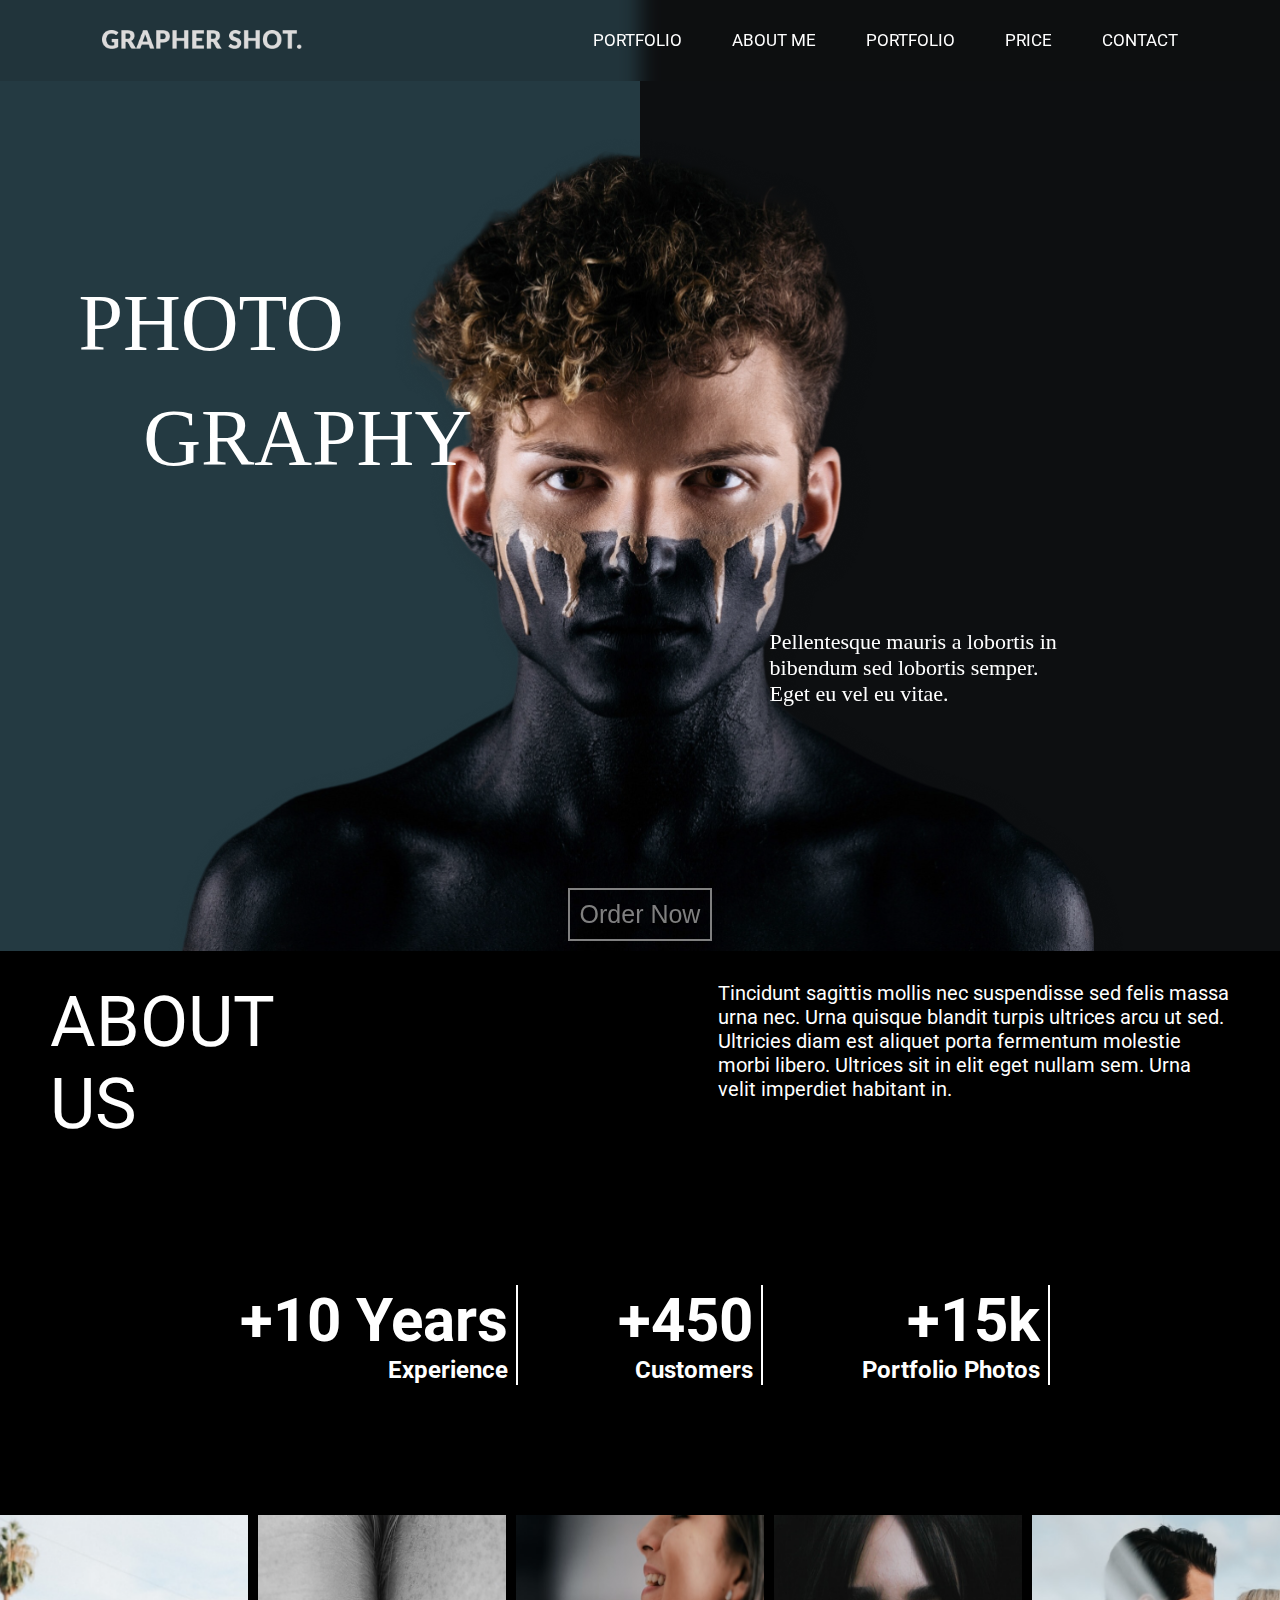
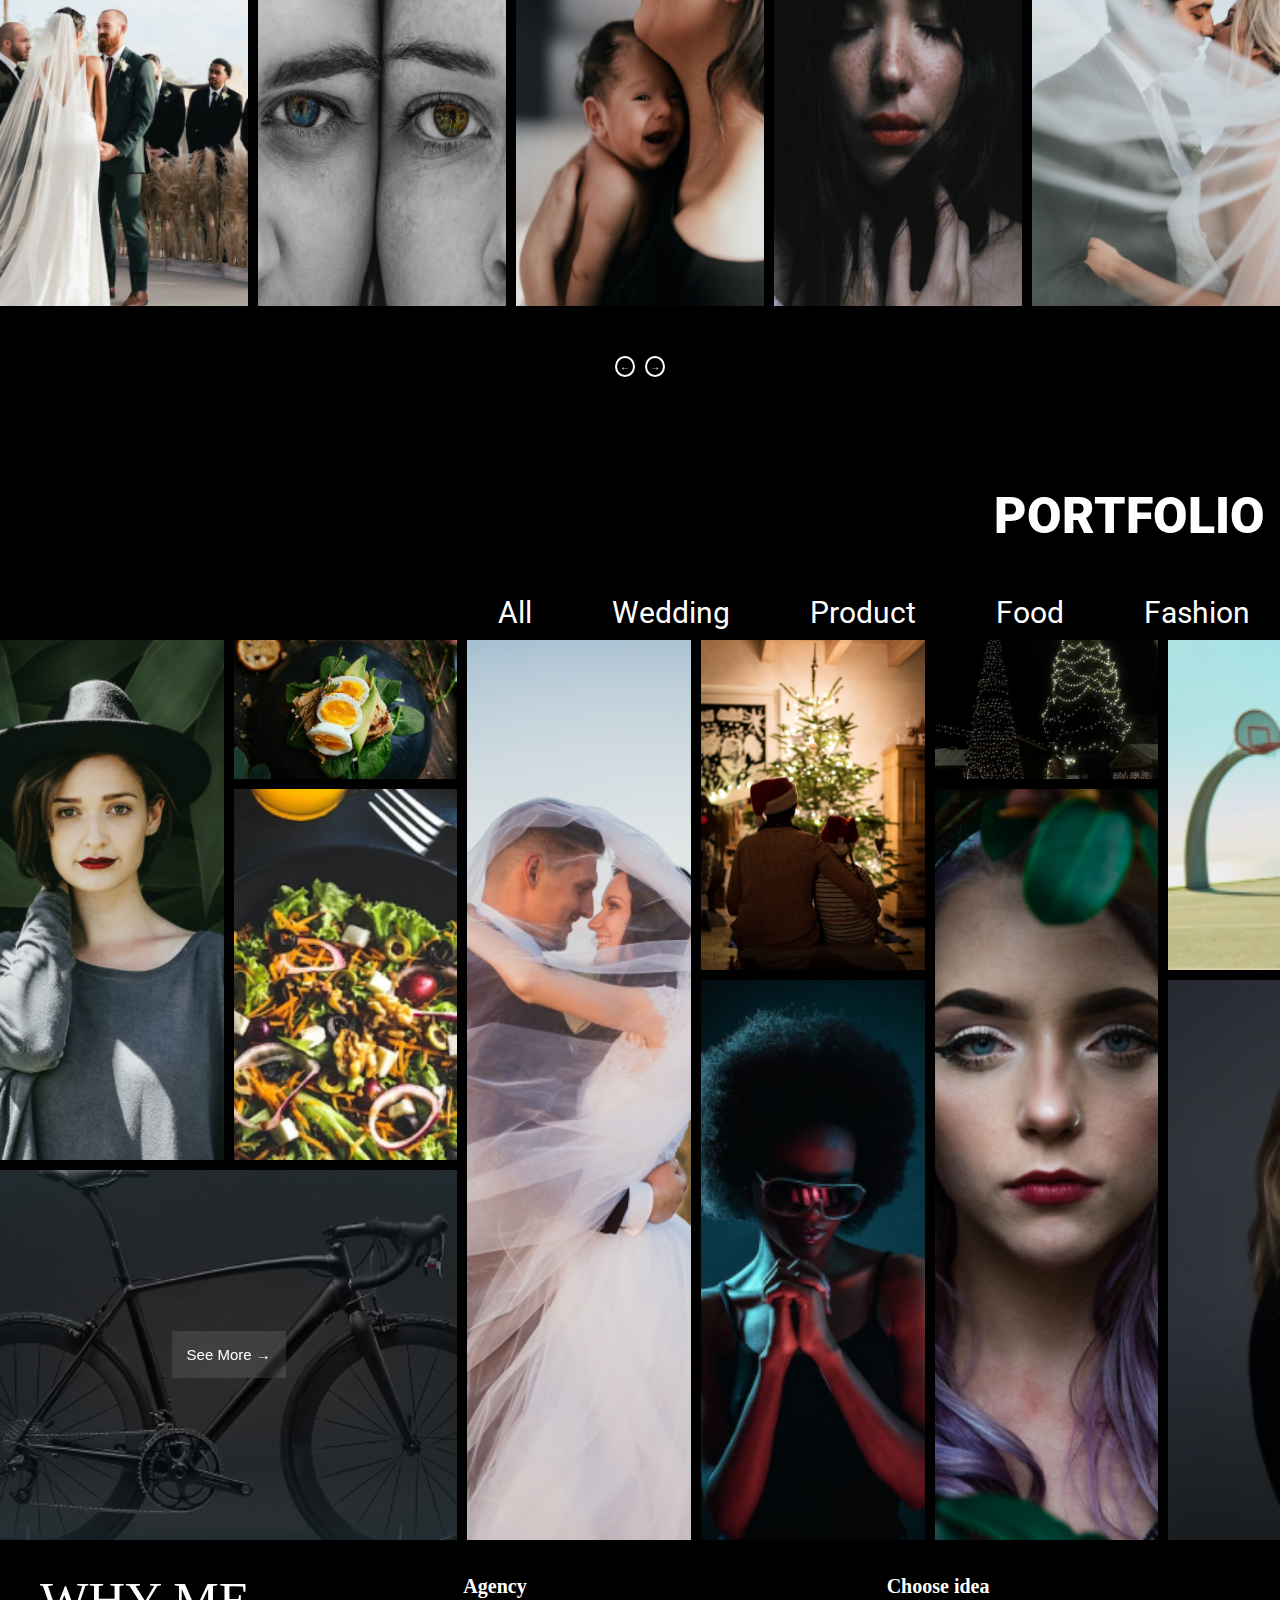
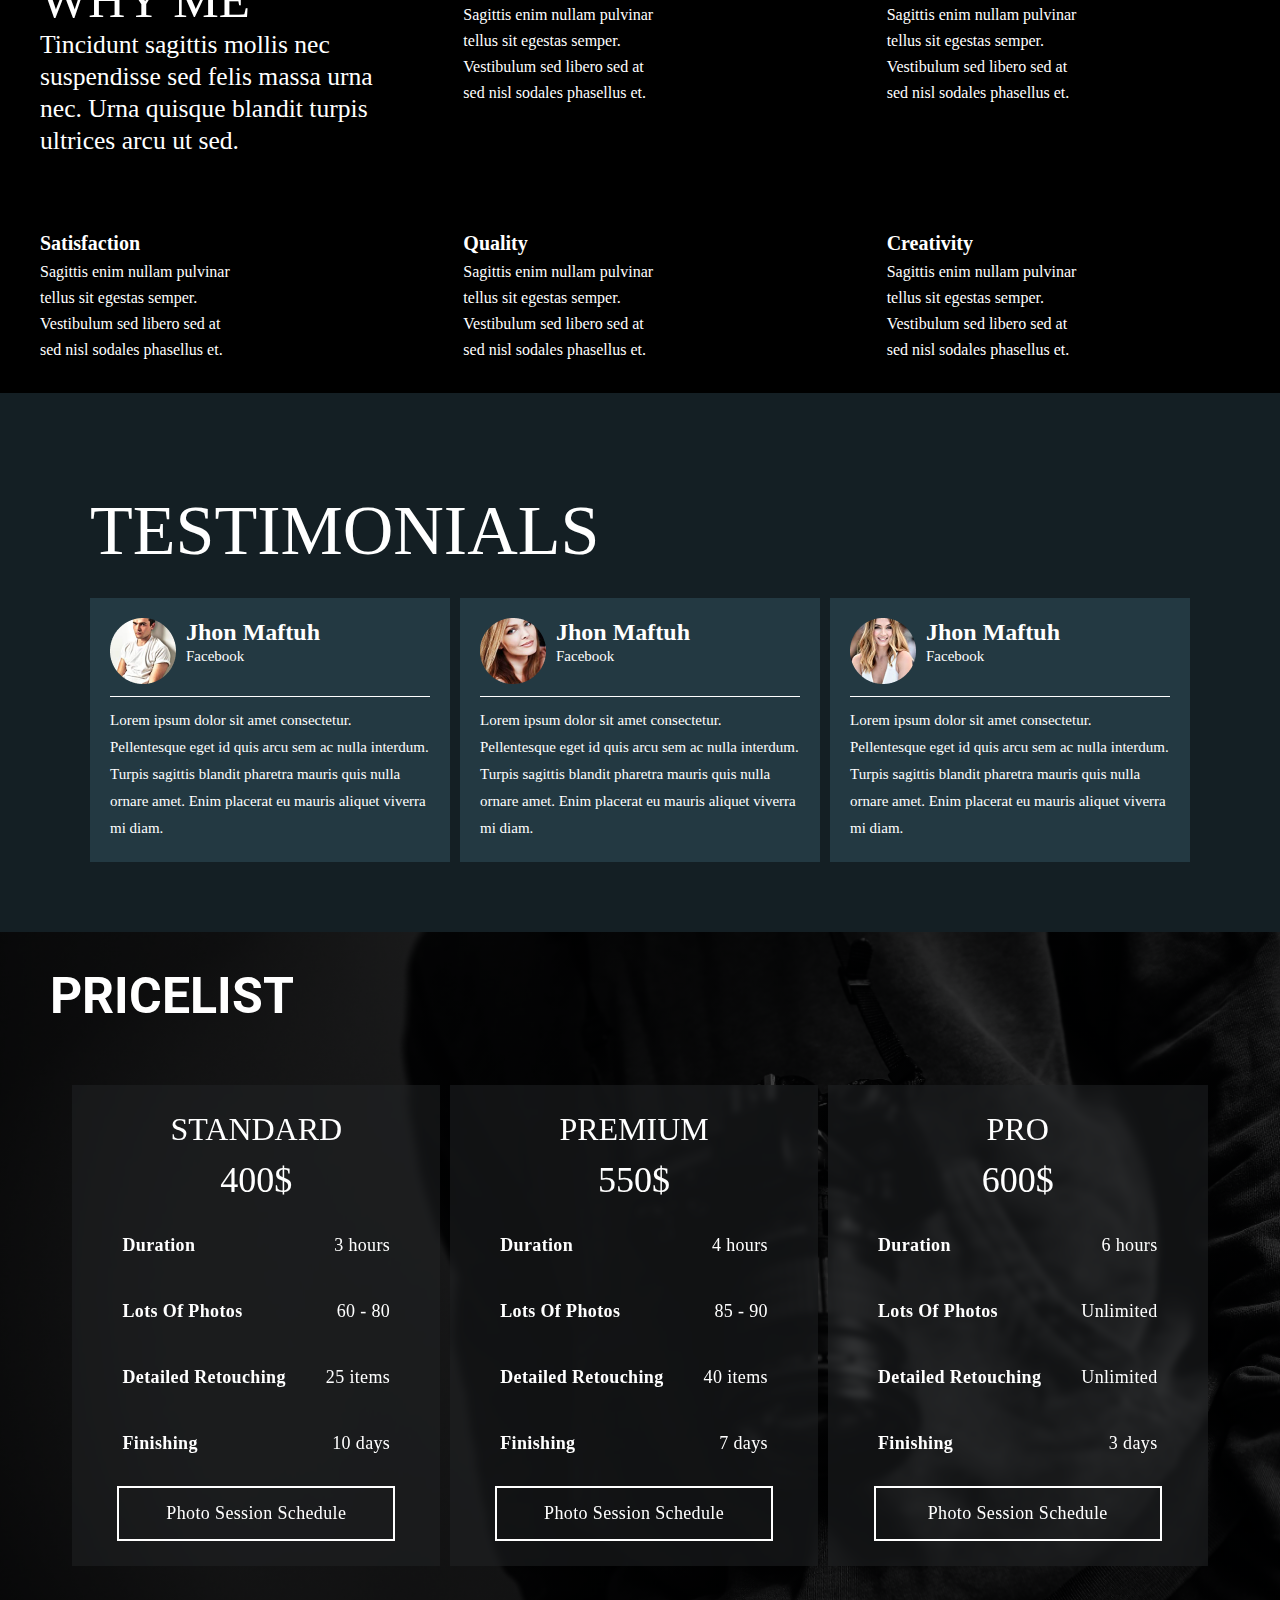
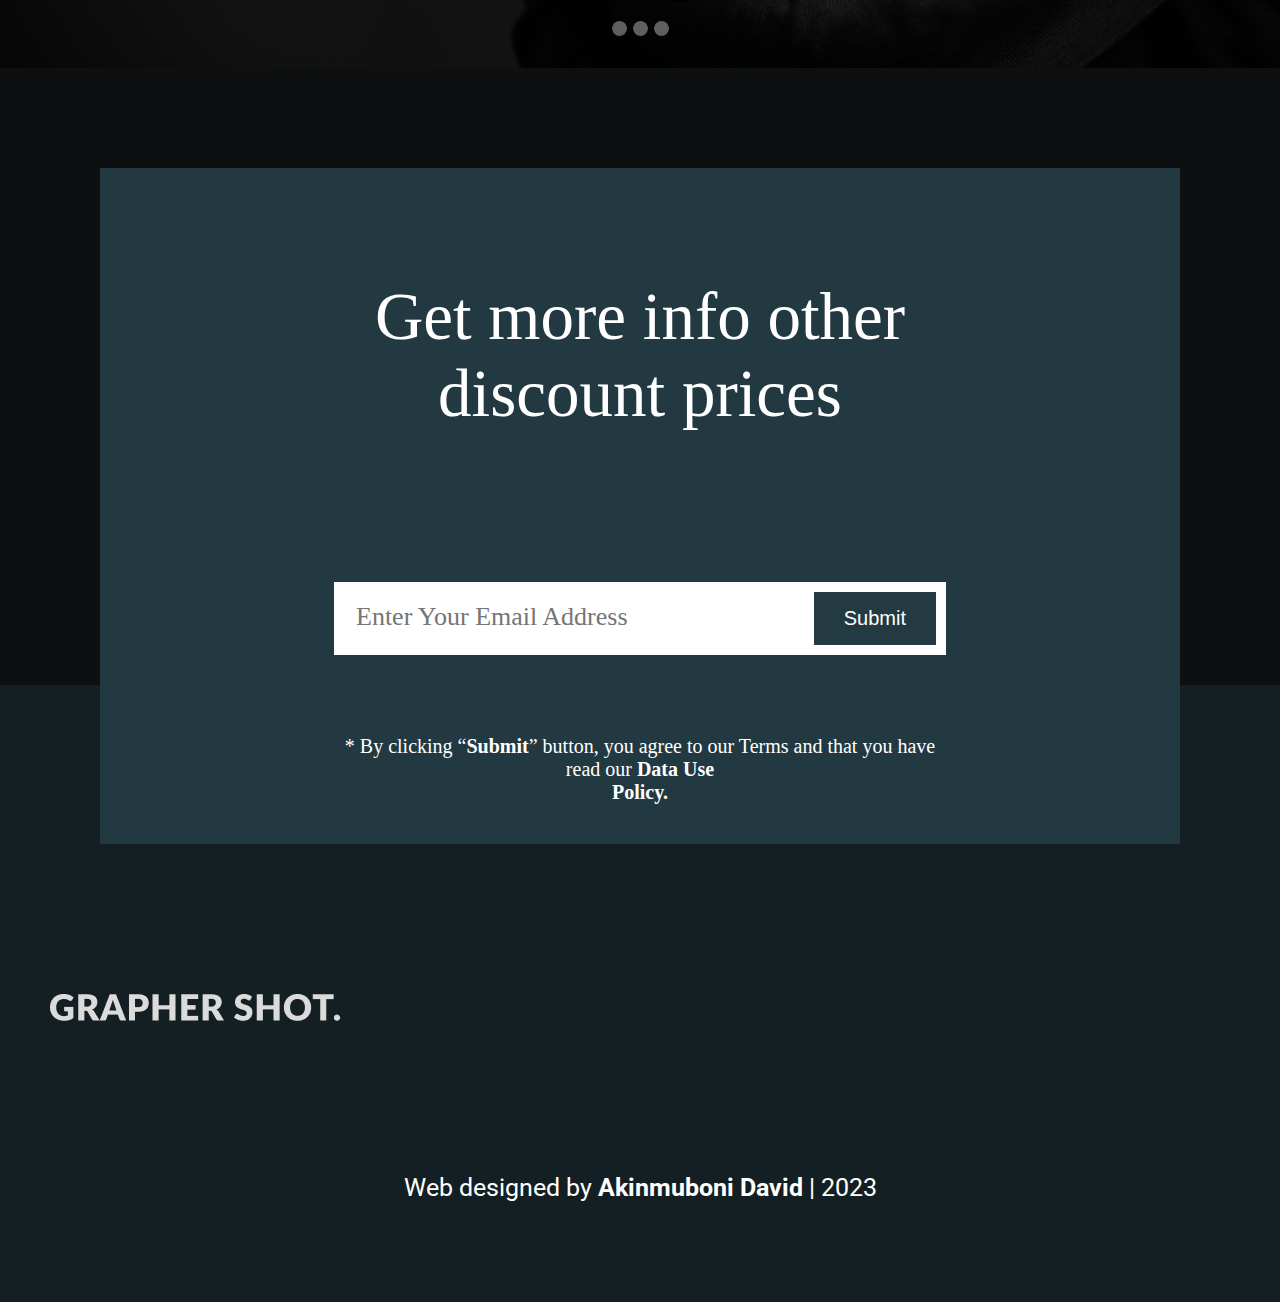
<file: index.html>
<!DOCTYPE html>
<html lang="en">
  <head>
    <meta charset="UTF-8" />
    <meta name="viewport" content="width=device-width, initial-scale=1.0" />
    <title>Index</title>
    <link rel="stylesheet" href="photo.css" />
    <link
      rel="stylesheet"
      href="https://cdnjs.cloudflare.com/ajax/libs/font-awesome/6.4.2/css/all.min.css"
      integrity="sha512-z3gLpd7yknf1YoNbCzqRKc4qyor8gaKU1qmn+CShxbuBusANI9QpRohGBreCFkKxLhei6S9CQXFEbbKuqLg0DA=="
      crossorigin="anonymous"
      referrerpolicy="no-referrer"
    />
    <link
      href="https://unpkg.com/boxicons@2.1.4/css/boxicons.min.css"
      rel="stylesheet"
    />
  </head>
  <body>
    <div class="con">
      <section class="section1">
        <div class="section1-con">
          <header class="header">
            <nav class="navbar">
              <a href="#" class="nav-logo"
                ><img src="images/Logo.png" alt=""
              /></a>
              <ul class="nav-menu">
                <li class="nav-item">
                  <a href="#" class="nav-link">PORTFOLIO</a>
                </li>
                <li class="nav-item">
                  <a href="#" class="nav-link">ABOUT ME</a>
                </li>
                <li class="nav-item">
                  <a href="#" class="nav-link">PORTFOLIO</a>
                </li>
                <li class="nav-item">
                  <a href="#" class="nav-link">PRICE</a>
                </li>
                <li class="nav-item">
                  <a href="#" class="nav-link">CONTACT</a>
                </li>
              </ul>
              <div class="hamburger">
                <span class="bar"></span>
                <span class="bar"></span>
                <span class="bar"></span>
              </div>
            </nav>
          </header>

          <div class="wrapper">
            <div class="image1">
              <img
                src="images/noah-buscher-1-kPytLsVkY-unsplash-PhotoRoom.png"
                alt=""
              />
              <div class="text">
                <p class="photo">PHOTO</p>
                <p class="graphy">GRAPHY</p>
              </div>
              <div class="para">
                <p>
                  Pellentesque mauris a lobortis in bibendum sed lobortis
                  semper. Eget eu vel eu vitae.
                </p>
              </div>
              <button class="btn">
                <a href="">Order Now</a>
              </button>
            </div>
          </div>
        </div>
      </section>

      <section class="section2">
        <div class="section2-con">
          <div class="section2-con-con1">
            <div class="section2-con-con1a">
              <h2 class="text1">ABOUT US</h2>
              <i class="fa fa-long-arrow-down DownArrow" aria-hidden="true"></i>
            </div>
            <p>
              Tincidunt sagittis mollis nec suspendisse sed felis massa urna
              nec. Urna quisque blandit turpis ultrices arcu ut sed. Ultricies
              diam est aliquet porta fermentum molestie morbi libero. Ultrices
              sit in elit eget nullam sem. Urna velit imperdiet habitant in.
            </p>
          </div>
          <div class="section2-con-con2">
            <div class="section2-con-con2a">
              <div class="twitter">
                <h5>+10 Years</h5>
                <h6>Experience</h6>
                <div class="after"></div>
              </div>

              <div class="twitter">
                <h5>+450</h5>
                <h6>Customers</h6>
                <div class="after"></div>
              </div>

              <div class="twitter">
                <h5>+15k</h5>
                <h6>Portfolio Photos</h6>
                <div class="after"></div>
              </div>
            </div>
          </div>

          <div class="section2-con-con3">
            <div class="section2-con-con3-img">
              <img src="images/Rectangle 7.png" />
            </div>
            <div class="section2-con-con3-img">
              <img src="images/Rectangle 8.png" />
            </div>
            <div class="section2-con-con3-img">
              <img src="images/Rectangle 11.png" />
            </div>
            <div class="section2-con-con3-img">
              <img src="images/Rectangle 10.png" />
            </div>
            <div class="section2-con-con3-img">
              <img src="images/Rectangle 9.png" />
            </div>
          </div>
          <div class="arrow">
            <p>&leftarrow;</p>
            <p>&rightarrow;</p>
          </div>
        </div>
      </section>

      <section class="section3">
        <header class="header1">
          <nav class="navbar1">
            <a href="#" class="nav-logo1">PORTFOLIO</a>
            <ul class="nav-menu1">
              <li class="nav-item1">
                <a href="#" class="nav-link1">All</a>
              </li>
              <li class="nav-item1">
                <a href="#" class="nav-link1">Wedding</a>
              </li>
              <li class="nav-item1">
                <a href="#" class="nav-link1">Product</a>
              </li>
              <li class="nav-item1">
                <a href="#" class="nav-link1">Food</a>
              </li>
              <li class="nav-item1">
                <a href="#" class="nav-link1">Fashion</a>
              </li>
            </ul>
            <div class="hamburger1">
              <span class="bar1"></span>
              <span class="bar1"></span>
              <span class="bar1"></span>
            </div>
          </nav>
        </header>
        <main>
          <!-- grid -->
          <div class="grid">
            <!-- grid-1 -->
            <div class="grid-1">
              <img src="images/Rectangle 13.png" alt="" />
            </div>
            <div class="grid-2">
              <img src="images/Rectangle 14.png" alt="" />
            </div>
            <div class="grid-3">
              <img src="images/Rectangle 16.png" alt="" />
            </div>
            <div class="grid-4">
              <img src="images/Rectangle 17.png" alt="" />
            </div>
            <div class="grid-5">
              <img src="images/Rectangle 19.png" alt="" />
            </div>
            <div class="grid-6">
              <img src="images/Rectangle 22.png" alt="" />
            </div>
            <div class="grid-7">
              <img src="images/Rectangle 15.png" alt="" />
            </div>
            <div class="grid-8">
              <img src="images/Rectangle 20.png" alt="" />
            </div>
            <div class="grid-9"><button>See More &rightarrow;</button></div>
            <div class="grid-10">
              <img src="images/Rectangle 18.png" alt="" />
            </div>
            <div class="grid-11">
              <img src="images/Rectangle 23.png" alt="" />
            </div>
          </div>
        </main>
      </section>

      <section class="section4">
        <div class="section4-con">
          <div class="box1">
            <h2>WHY ME</h2>
            <p>
              Tincidunt sagittis mollis nec suspendisse sed felis massa urna
              nec. Urna quisque blandit turpis ultrices arcu ut sed.
            </p>
          </div>

          <div class="box2">
            <i class="fa-regular fa-pen-to-square" id="icon"></i>
            <h3>Agency</h3>
            <p>
              Sagittis enim nullam pulvinar tellus sit egestas semper.
              Vestibulum sed libero sed at sed nisl sodales phasellus et.
            </p>
          </div>

          <div class="box3">
            <i class="fa-regular fa-lightbulb" id="icon"></i>
            <h3>Choose idea</h3>
            <p>
              Sagittis enim nullam pulvinar tellus sit egestas semper.
              Vestibulum sed libero sed at sed nisl sodales phasellus et.
            </p>
          </div>

          <div class="box4">
            <i class="fa-regular fa-star" id="icon"></i>
            <h3>Satisfaction</h3>
            <p>
              Sagittis enim nullam pulvinar tellus sit egestas semper.
              Vestibulum sed libero sed at sed nisl sodales phasellus et.
            </p>
          </div>

          <div class="box5">
            <i class="fa-solid fa-wrench" id="icon"></i>
            <h3>Quality</h3>
            <p>
              Sagittis enim nullam pulvinar tellus sit egestas semper.
              Vestibulum sed libero sed at sed nisl sodales phasellus et.
            </p>
          </div>

          <div class="box6">
            <i class="fa-solid fa-bolt" id="icon"></i>
            <h3>Creativity</h3>
            <p>
              Sagittis enim nullam pulvinar tellus sit egestas semper.
              Vestibulum sed libero sed at sed nisl sodales phasellus et.
            </p>
          </div>
        </div>
      </section>

      <section class="section5">
        <div class="section5-con">
          <h2>TESTIMONIALS</h2>
          <div class="section5-cona">
            <div class="div1">
              <div class="twitter1">
                <div class="twitter-pic">
                  <img src="images/Ellipse 2.png" alt="" />
                </div>
                <div class="twitter-txt">
                  <h3>Jhon Maftuh</h3>
                  <p>Facebook</p>
                </div>
              </div>
              <hr />
              <p>
                Lorem ipsum dolor sit amet consectetur. Pellentesque eget id
                quis arcu sem ac nulla interdum. Turpis sagittis blandit
                pharetra mauris quis nulla ornare amet. Enim placerat eu mauris
                aliquet viverra mi diam.
              </p>
            </div>

            <div class="div1">
              <div class="twitter1">
                <div class="twitter-pic">
                  <img src="images/Ellipse 2 (1).png" alt="" />
                </div>
                <div class="twitter-txt">
                  <h3>Jhon Maftuh</h3>
                  <p>Facebook</p>
                </div>
              </div>
              <hr />
              <p>
                Lorem ipsum dolor sit amet consectetur. Pellentesque eget id
                quis arcu sem ac nulla interdum. Turpis sagittis blandit
                pharetra mauris quis nulla ornare amet. Enim placerat eu mauris
                aliquet viverra mi diam.
              </p>
            </div>

            <div class="div1">
              <div class="twitter1">
                <div class="twitter-pic">
                  <img src="images/Ellipse 2 (2).png" alt="" />
                </div>
                <div class="twitter-txt">
                  <h3>Jhon Maftuh</h3>
                  <p>Facebook</p>
                </div>
              </div>
              <hr />
              <p>
                Lorem ipsum dolor sit amet consectetur. Pellentesque eget id
                quis arcu sem ac nulla interdum. Turpis sagittis blandit
                pharetra mauris quis nulla ornare amet. Enim placerat eu mauris
                aliquet viverra mi diam.
              </p>
            </div>
          </div>
        </div>
      </section>

      <section class="section6">
        <h2>PRICELIST</h2>
        <div class="section6a">
          <div class="section6-con">
            <div class="section6-con-1">
              <h3>STANDARD</h3>
              <h6>400$</h6>
              <div class="section6-con-1a">
                <p class="p1">Duration</p>
                <p class="p2">3 hours</p>
              </div>
              <div class="section6-con-1a">
                <p class="p1">Lots Of Photos</p>
                <p class="p2">60 - 80</p>
              </div>
              <div class="section6-con-1a">
                <p class="p1">Detailed Retouching</p>
                <p class="p2">25 items</p>
              </div>
              <div class="section6-con-1a">
                <p class="p1">Finishing</p>
                <p class="p2">10 days</p>
              </div>
              <button>Photo Session Schedule</button>
            </div>

            <div class="section6-con-1">
              <h3>PREMIUM</h3>
              <h6>550$</h6>
              <div class="section6-con-1a">
                <p class="p1">Duration</p>
                <p class="p2">4 hours</p>
              </div>
              <div class="section6-con-1a">
                <p class="p1">Lots Of Photos</p>
                <p class="p2">85 - 90</p>
              </div>
              <div class="section6-con-1a">
                <p class="p1">Detailed Retouching</p>
                <p class="p2">40 items</p>
              </div>
              <div class="section6-con-1a">
                <p class="p1">Finishing</p>
                <p class="p2">7 days</p>
              </div>
              <button>Photo Session Schedule</button>
            </div>

            <div class="section6-con-1">
              <h3>PRO</h3>
              <h6>600$</h6>
              <div class="section6-con-1a">
                <p class="p1">Duration</p>
                <p class="p2">6 hours</p>
              </div>
              <div class="section6-con-1a">
                <p class="p1">Lots Of Photos</p>
                <p class="p2">Unlimited</p>
              </div>
              <div class="section6-con-1a">
                <p class="p1">Detailed Retouching</p>
                <p class="p2">Unlimited</p>
              </div>
              <div class="section6-con-1a">
                <p class="p1">Finishing</p>
                <p class="p2">3 days</p>
              </div>
              <button>Photo Session Schedule</button>
            </div>
          </div>

          <!-- The dots/circles -->
          <div style="text-align: center">
            <span class="dot" onclick="currentSlide(1)"></span>
            <span class="dot" onclick="currentSlide(2)"></span>
            <span class="dot" onclick="currentSlide(3)"></span>
          </div>
        </div>
      </section>

      <section class="section7">
        <div class="section7-con">
          <div class="section7-con-a">
            <h3>Get more info other discount prices</h3>
            <label class="email">
              <input type="email" placeholder="Enter Your Email Address" />
              <button type="submit">Submit</button>
            </label>
            <p>
              * By clicking “<b>Submit</b>” button, you agree to our Terms and
              that you have read our
              <b
                >Data Use <br />
                Policy.</b
              >
            </p>
          </div>
          <div class="down-logo">
            <a href=""><img src="images/Logo.png" alt="" /></a>
            <div class="down-icon">
              <a href=""><i class="fa-brands fa-x-twitter"></i></a>
              <a href=""><i class="fa-brands fa-google"></i></a>
              <a href=""><i class="fa-brands fa-facebook-f"></i></a>
              <a href=""><i class="fa-brands fa-linkedin-in"></i></a>
            </div>
          </div>
          <p class="designer">
            Web designed by
            <a href="https://wa.me/+2347036010547"><b>Akinmuboni David</b></a> |
            2023
          </p>
        </div>
      </section>
    </div>
    <script src="photo.js"></script>
  </body>
</html>
</file>
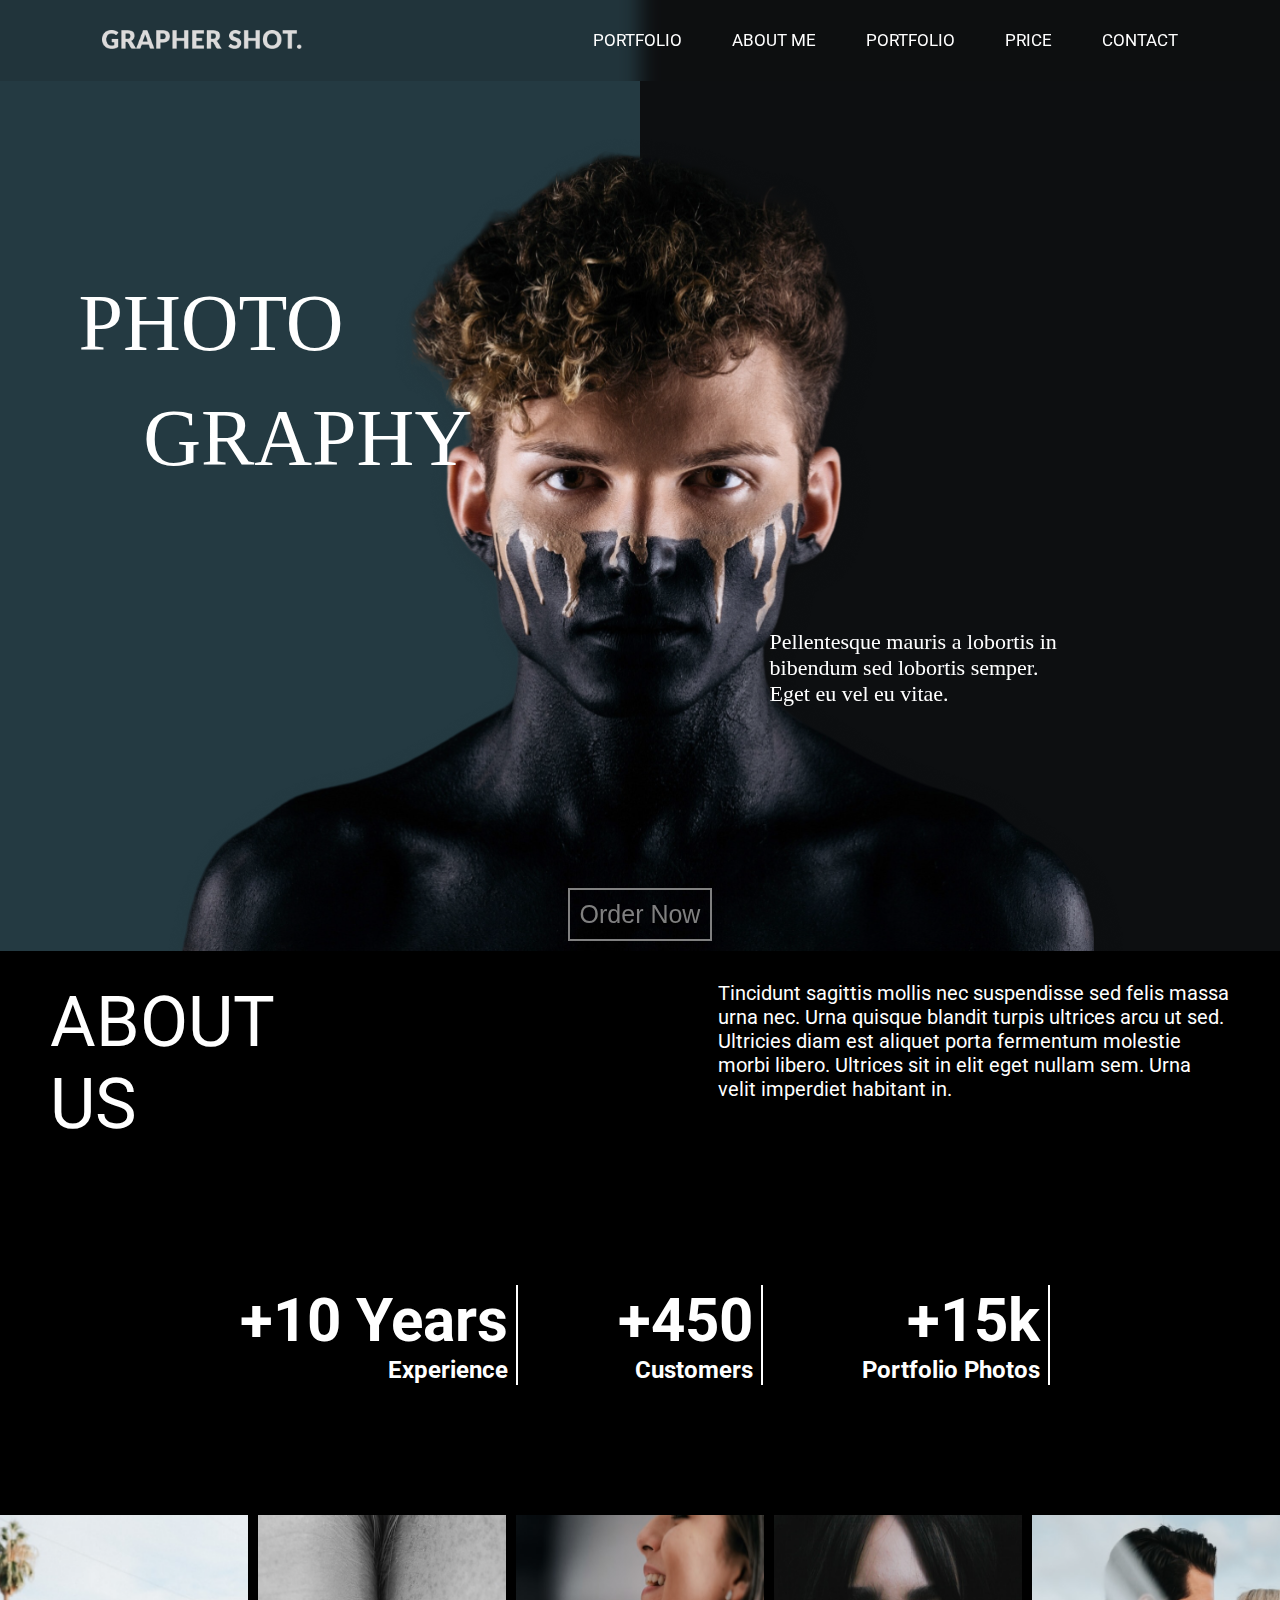
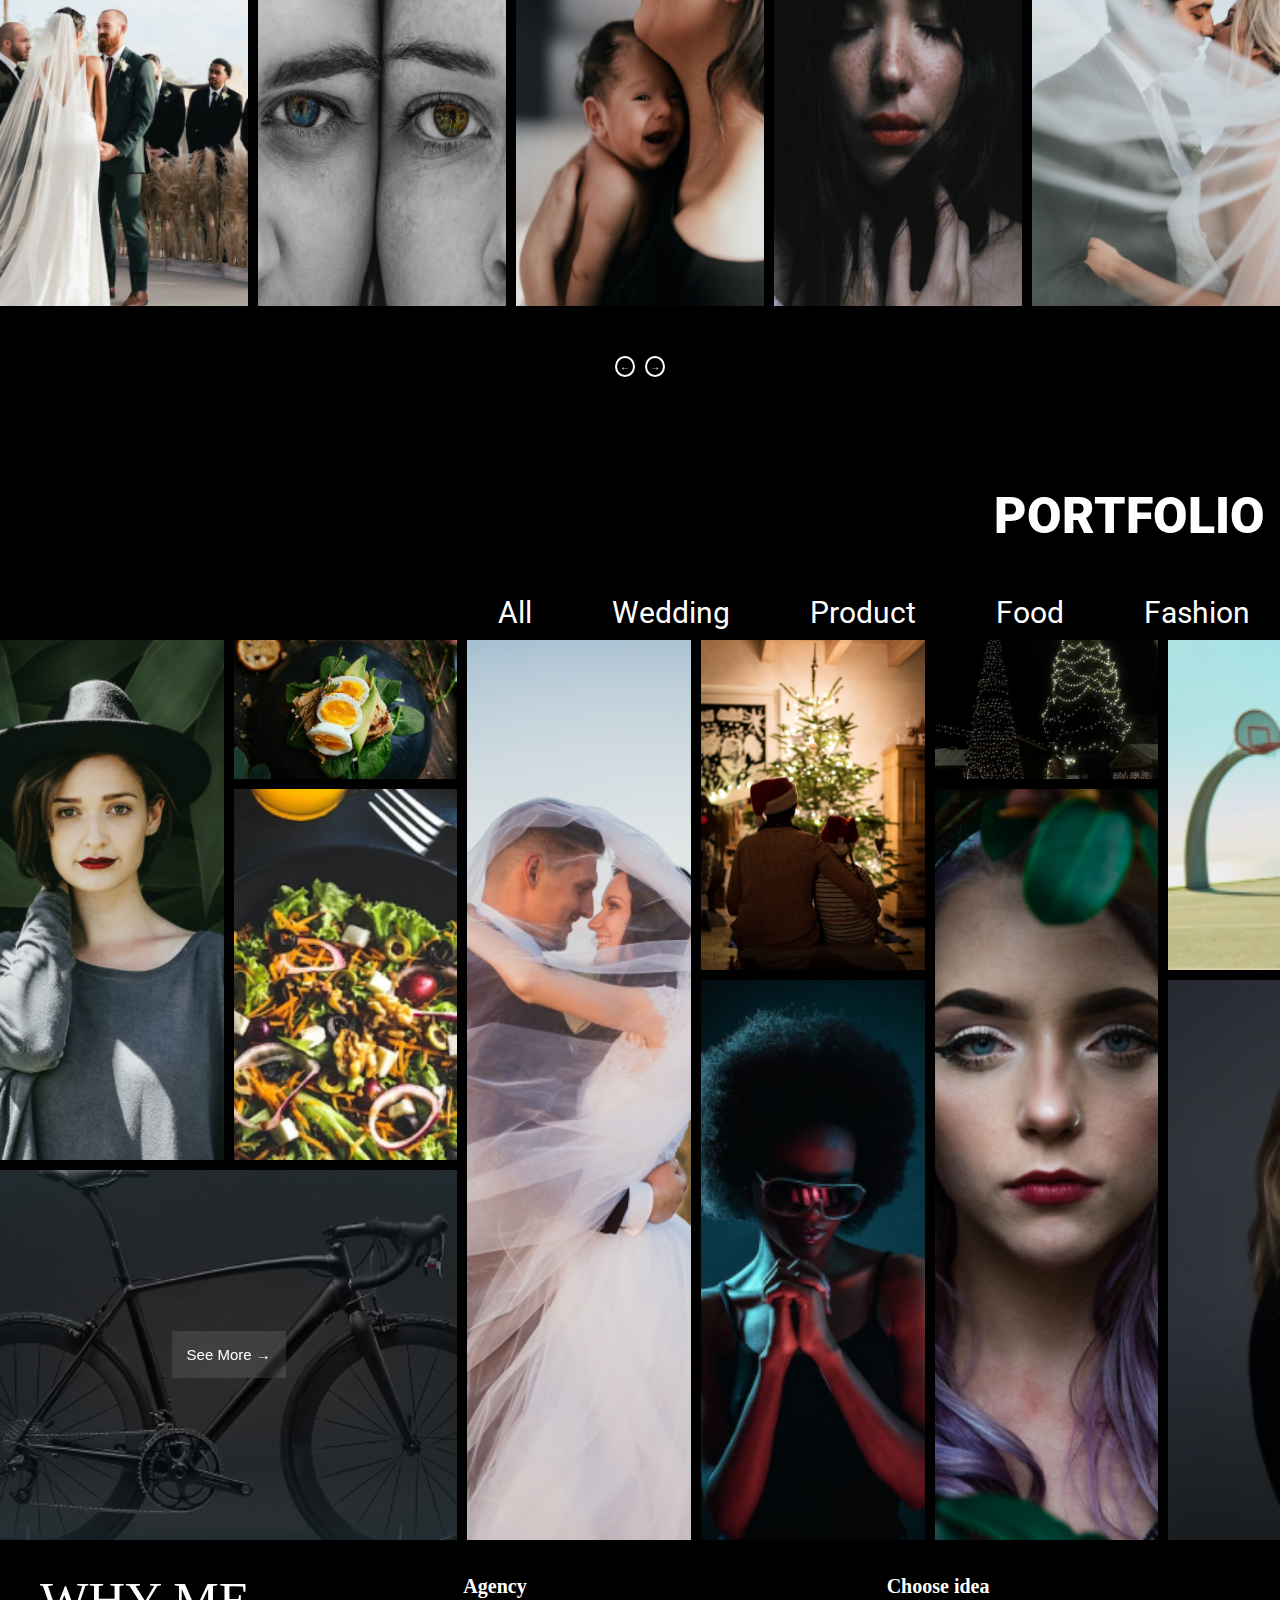
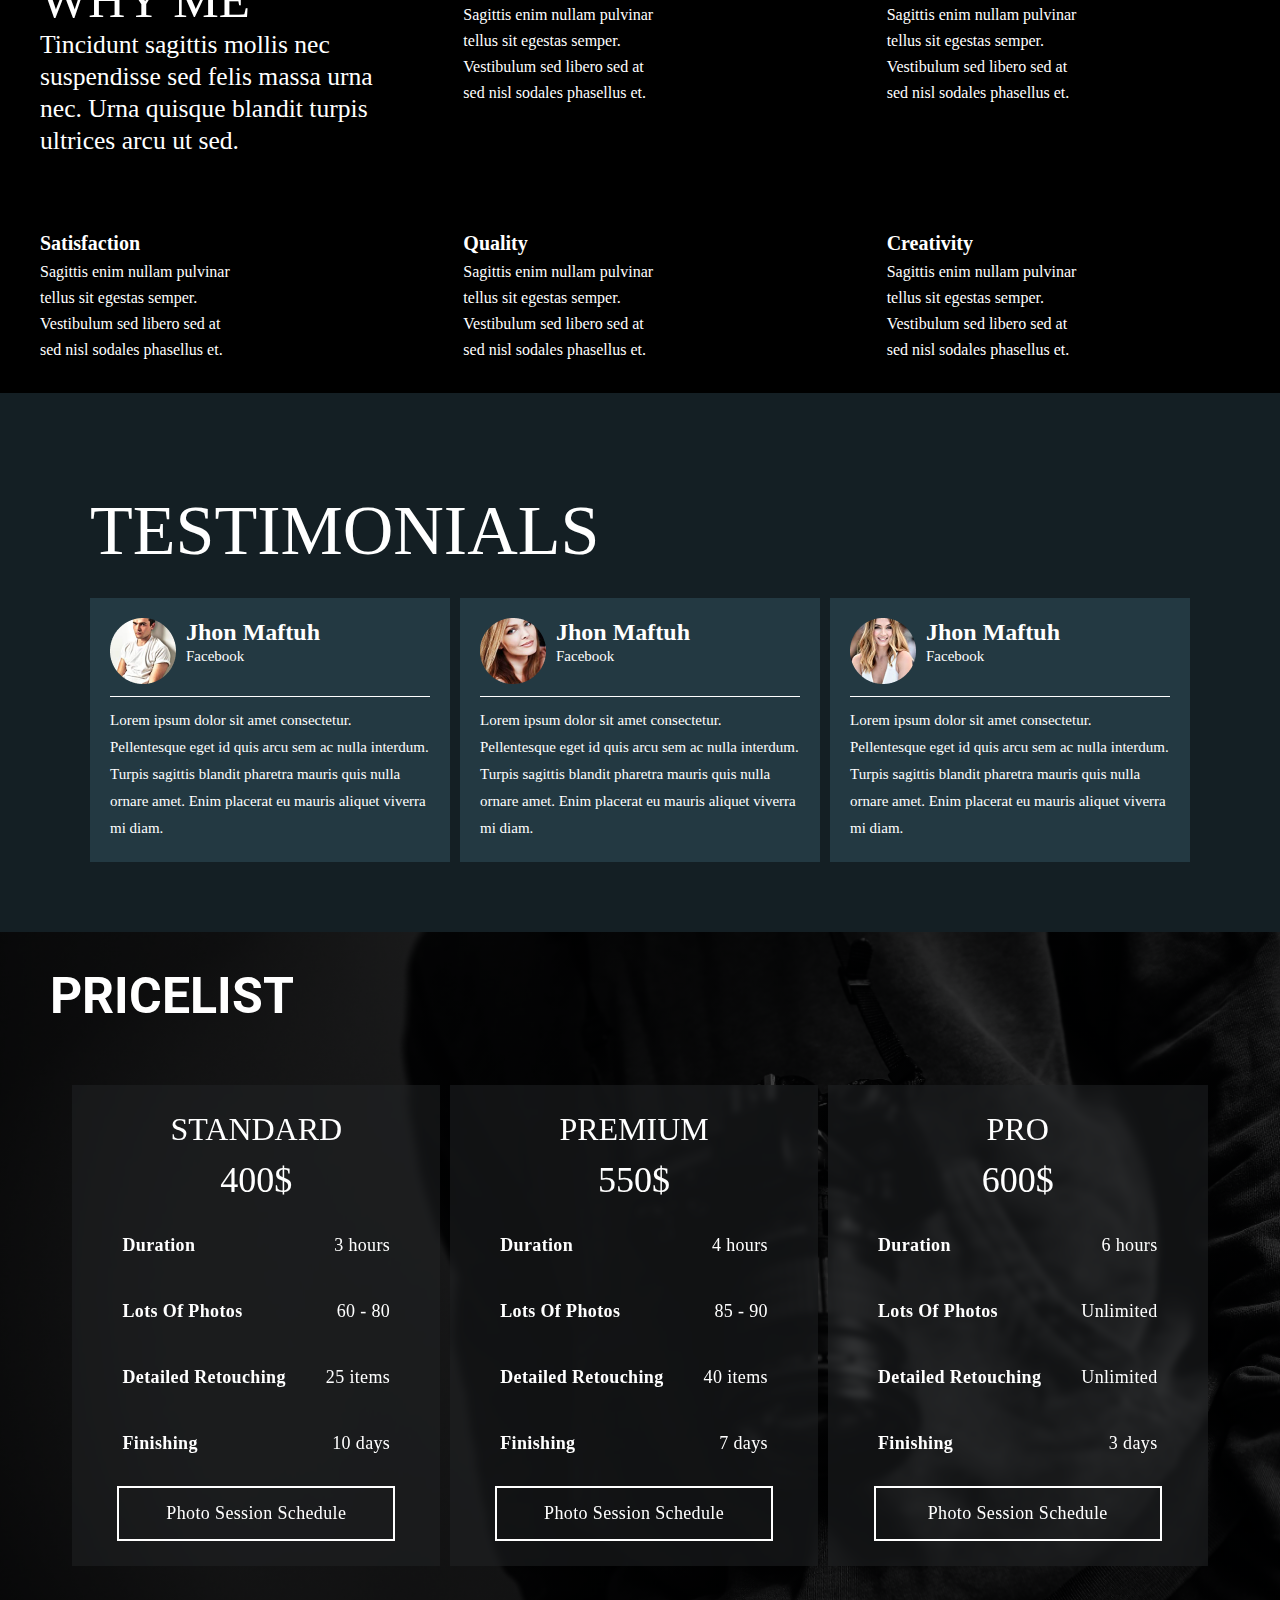
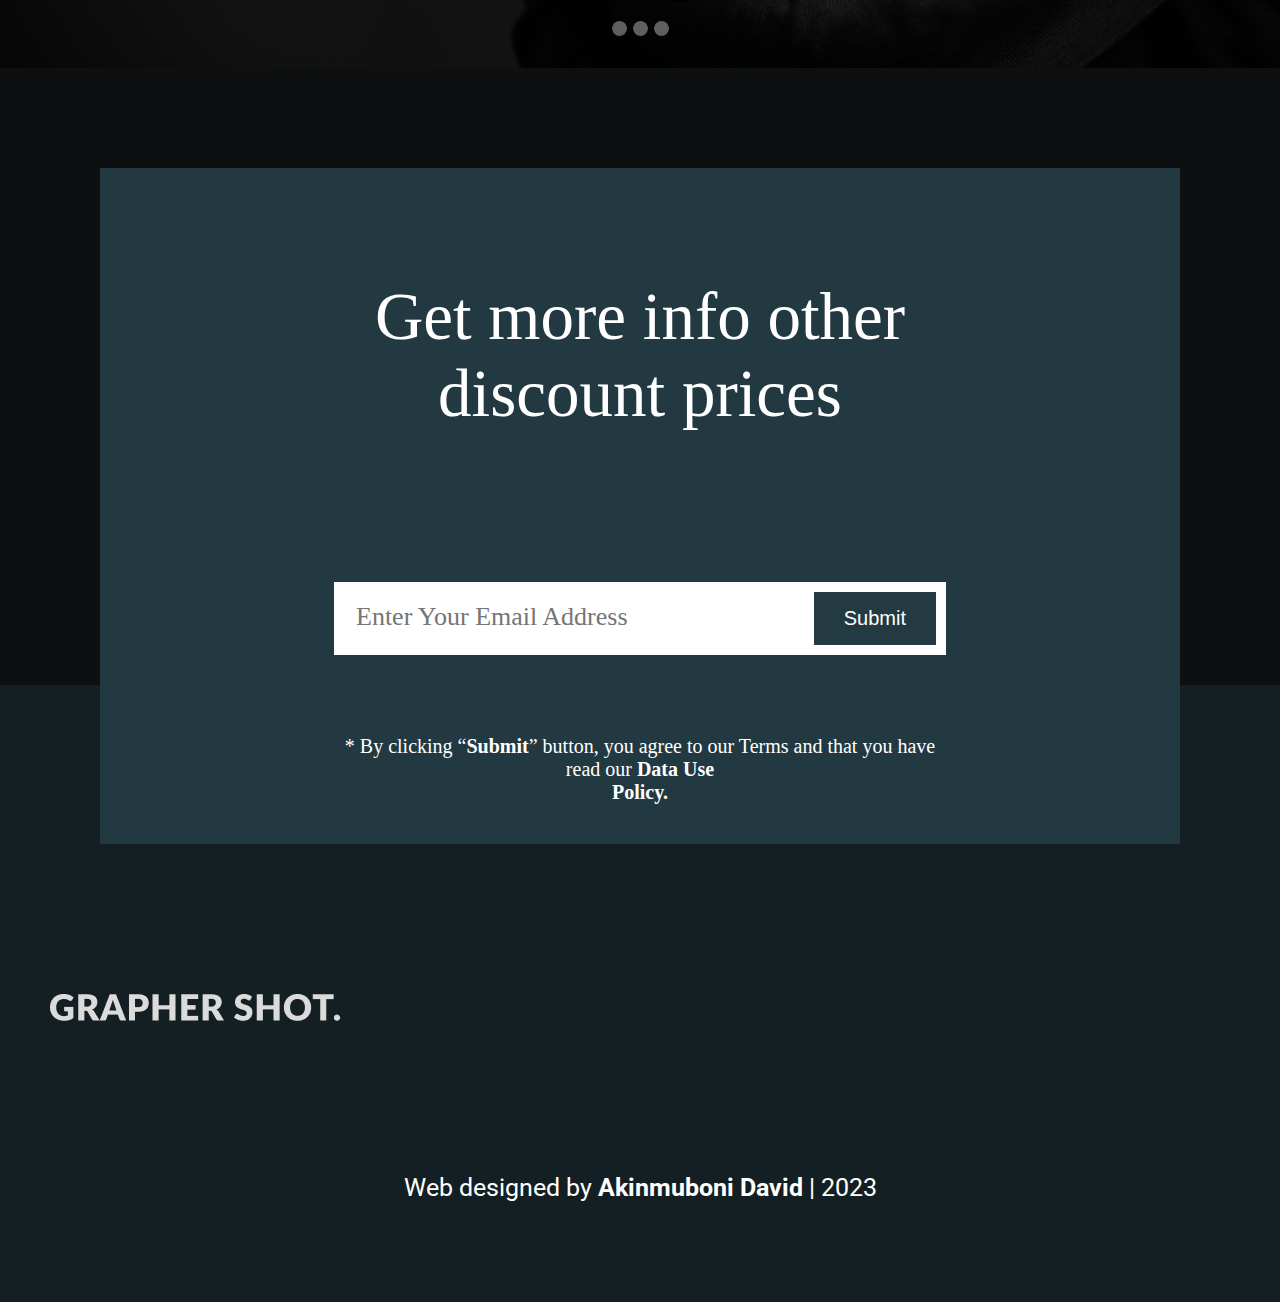
<file: photo.html>
<!DOCTYPE html>
<html lang="en">
  <head>
    <meta charset="UTF-8" />
    <meta name="viewport" content="width=device-width, initial-scale=1.0" />
    <title>Photo</title>
    <link rel="stylesheet" href="photo.css" />
    <link
      rel="stylesheet"
      href="https://cdnjs.cloudflare.com/ajax/libs/font-awesome/6.4.2/css/all.min.css"
      integrity="sha512-z3gLpd7yknf1YoNbCzqRKc4qyor8gaKU1qmn+CShxbuBusANI9QpRohGBreCFkKxLhei6S9CQXFEbbKuqLg0DA=="
      crossorigin="anonymous"
      referrerpolicy="no-referrer"
    />
    <link
      href="https://unpkg.com/boxicons@2.1.4/css/boxicons.min.css"
      rel="stylesheet"
    />
  </head>
  <body>
    <div class="con">
      <section class="section1">
        <div class="section1-con">
          <header class="header">
            <nav class="navbar">
              <a href="#" class="nav-logo"
                ><img src="images/Logo.png" alt=""
              /></a>
              <ul class="nav-menu">
                <li class="nav-item">
                  <a href="#" class="nav-link">PORTFOLIO</a>
                </li>
                <li class="nav-item">
                  <a href="#" class="nav-link">ABOUT ME</a>
                </li>
                <li class="nav-item">
                  <a href="#" class="nav-link">PORTFOLIO</a>
                </li>
                <li class="nav-item">
                  <a href="#" class="nav-link">PRICE</a>
                </li>
                <li class="nav-item">
                  <a href="#" class="nav-link">CONTACT</a>
                </li>
              </ul>
              <div class="hamburger">
                <span class="bar"></span>
                <span class="bar"></span>
                <span class="bar"></span>
              </div>
            </nav>
          </header>

          <div class="wrapper">
            <div class="image1">
              <img
                src="images/noah-buscher-1-kPytLsVkY-unsplash-PhotoRoom.png"
                alt=""
              />
              <div class="text">
                <p class="photo">PHOTO</p>
                <p class="graphy">GRAPHY</p>
              </div>
              <div class="para">
                <p>
                  Pellentesque mauris a lobortis in bibendum sed lobortis
                  semper. Eget eu vel eu vitae.
                </p>
              </div>
              <button class="btn">
                <a href="">Order Now</a>
              </button>
            </div>
          </div>
        </div>
      </section>

      <section class="section2">
        <div class="section2-con">
          <div class="section2-con-con1">
            <div class="section2-con-con1a">
              <h2 class="text1">ABOUT US</h2>
              <i class="fa fa-long-arrow-down DownArrow" aria-hidden="true"></i>
            </div>
            <p>
              Tincidunt sagittis mollis nec suspendisse sed felis massa urna
              nec. Urna quisque blandit turpis ultrices arcu ut sed. Ultricies
              diam est aliquet porta fermentum molestie morbi libero. Ultrices
              sit in elit eget nullam sem. Urna velit imperdiet habitant in.
            </p>
          </div>
          <div class="section2-con-con2">
            <div class="section2-con-con2a">
              <div class="twitter">
                <h5>+10 Years</h5>
                <h6>Experience</h6>
                <div class="after"></div>
              </div>

              <div class="twitter">
                <h5>+450</h5>
                <h6>Customers</h6>
                <div class="after"></div>
              </div>

              <div class="twitter">
                <h5>+15k</h5>
                <h6>Portfolio Photos</h6>
                <div class="after"></div>
              </div>
            </div>
          </div>

          <div class="section2-con-con3">
            <div class="section2-con-con3-img">
              <img src="images/Rectangle 7.png" />
            </div>
            <div class="section2-con-con3-img">
              <img src="images/Rectangle 8.png" />
            </div>
            <div class="section2-con-con3-img">
              <img src="images/Rectangle 11.png" />
            </div>
            <div class="section2-con-con3-img">
              <img src="images/Rectangle 10.png" />
            </div>
            <div class="section2-con-con3-img">
              <img src="images/Rectangle 9.png" />
            </div>
          </div>
          <div class="arrow">
            <p>&leftarrow;</p>
            <p>&rightarrow;</p>
          </div>
        </div>
      </section>

      <section class="section3">
        <header class="header1">
          <nav class="navbar1">
            <a href="#" class="nav-logo1">PORTFOLIO</a>
            <ul class="nav-menu1">
              <li class="nav-item1">
                <a href="#" class="nav-link1">All</a>
              </li>
              <li class="nav-item1">
                <a href="#" class="nav-link1">Wedding</a>
              </li>
              <li class="nav-item1">
                <a href="#" class="nav-link1">Product</a>
              </li>
              <li class="nav-item1">
                <a href="#" class="nav-link1">Food</a>
              </li>
              <li class="nav-item1">
                <a href="#" class="nav-link1">Fashion</a>
              </li>
            </ul>
            <div class="hamburger1">
              <span class="bar1"></span>
              <span class="bar1"></span>
              <span class="bar1"></span>
            </div>
          </nav>
        </header>
        <main>
          <!-- grid -->
          <div class="grid">
            <!-- grid-1 -->
            <div class="grid-1">
              <img src="images/Rectangle 13.png" alt="" />
            </div>
            <div class="grid-2">
              <img src="images/Rectangle 14.png" alt="" />
            </div>
            <div class="grid-3">
              <img src="images/Rectangle 16.png" alt="" />
            </div>
            <div class="grid-4">
              <img src="images/Rectangle 17.png" alt="" />
            </div>
            <div class="grid-5">
              <img src="images/Rectangle 19.png" alt="" />
            </div>
            <div class="grid-6">
              <img src="images/Rectangle 22.png" alt="" />
            </div>
            <div class="grid-7">
              <img src="images/Rectangle 15.png" alt="" />
            </div>
            <div class="grid-8">
              <img src="images/Rectangle 20.png" alt="" />
            </div>
            <div class="grid-9"><button>See More &rightarrow;</button></div>
            <div class="grid-10">
              <img src="images/Rectangle 18.png" alt="" />
            </div>
            <div class="grid-11">
              <img src="images/Rectangle 23.png" alt="" />
            </div>
          </div>
        </main>
      </section>

      <section class="section4">
        <div class="section4-con">
          <div class="box1">
            <h2>WHY ME</h2>
            <p>
              Tincidunt sagittis mollis nec suspendisse sed felis massa urna
              nec. Urna quisque blandit turpis ultrices arcu ut sed.
            </p>
          </div>

          <div class="box2">
            <i class="fa-regular fa-pen-to-square" id="icon"></i>
            <h3>Agency</h3>
            <p>
              Sagittis enim nullam pulvinar tellus sit egestas semper.
              Vestibulum sed libero sed at sed nisl sodales phasellus et.
            </p>
          </div>

          <div class="box3">
            <i class="fa-regular fa-lightbulb" id="icon"></i>
            <h3>Choose idea</h3>
            <p>
              Sagittis enim nullam pulvinar tellus sit egestas semper.
              Vestibulum sed libero sed at sed nisl sodales phasellus et.
            </p>
          </div>

          <div class="box4">
            <i class="fa-regular fa-star" id="icon"></i>
            <h3>Satisfaction</h3>
            <p>
              Sagittis enim nullam pulvinar tellus sit egestas semper.
              Vestibulum sed libero sed at sed nisl sodales phasellus et.
            </p>
          </div>

          <div class="box5">
            <i class="fa-solid fa-wrench" id="icon"></i>
            <h3>Quality</h3>
            <p>
              Sagittis enim nullam pulvinar tellus sit egestas semper.
              Vestibulum sed libero sed at sed nisl sodales phasellus et.
            </p>
          </div>

          <div class="box6">
            <i class="fa-solid fa-bolt" id="icon"></i>
            <h3>Creativity</h3>
            <p>
              Sagittis enim nullam pulvinar tellus sit egestas semper.
              Vestibulum sed libero sed at sed nisl sodales phasellus et.
            </p>
          </div>
        </div>
      </section>

      <section class="section5">
        <div class="section5-con">
          <h2>TESTIMONIALS</h2>
          <div class="section5-cona">
            <div class="div1">
              <div class="twitter1">
                <div class="twitter-pic">
                  <img src="images/Ellipse 2.png" alt="" />
                </div>
                <div class="twitter-txt">
                  <h3>Jhon Maftuh</h3>
                  <p>Facebook</p>
                </div>
              </div>
              <hr />
              <p>
                Lorem ipsum dolor sit amet consectetur. Pellentesque eget id
                quis arcu sem ac nulla interdum. Turpis sagittis blandit
                pharetra mauris quis nulla ornare amet. Enim placerat eu mauris
                aliquet viverra mi diam.
              </p>
            </div>

            <div class="div1">
              <div class="twitter1">
                <div class="twitter-pic">
                  <img src="images/Ellipse 2 (1).png" alt="" />
                </div>
                <div class="twitter-txt">
                  <h3>Jhon Maftuh</h3>
                  <p>Facebook</p>
                </div>
              </div>
              <hr />
              <p>
                Lorem ipsum dolor sit amet consectetur. Pellentesque eget id
                quis arcu sem ac nulla interdum. Turpis sagittis blandit
                pharetra mauris quis nulla ornare amet. Enim placerat eu mauris
                aliquet viverra mi diam.
              </p>
            </div>

            <div class="div1">
              <div class="twitter1">
                <div class="twitter-pic">
                  <img src="images/Ellipse 2 (2).png" alt="" />
                </div>
                <div class="twitter-txt">
                  <h3>Jhon Maftuh</h3>
                  <p>Facebook</p>
                </div>
              </div>
              <hr />
              <p>
                Lorem ipsum dolor sit amet consectetur. Pellentesque eget id
                quis arcu sem ac nulla interdum. Turpis sagittis blandit
                pharetra mauris quis nulla ornare amet. Enim placerat eu mauris
                aliquet viverra mi diam.
              </p>
            </div>
          </div>
        </div>
      </section>

      <section class="section6">
        <h2>PRICELIST</h2>
        <div class="section6a">
          <div class="section6-con">
            <div class="section6-con-1">
              <h3>STANDARD</h3>
              <h6>400$</h6>
              <div class="section6-con-1a">
                <p class="p1">Duration</p>
                <p class="p2">3 hours</p>
              </div>
              <div class="section6-con-1a">
                <p class="p1">Lots Of Photos</p>
                <p class="p2">60 - 80</p>
              </div>
              <div class="section6-con-1a">
                <p class="p1">Detailed Retouching</p>
                <p class="p2">25 items</p>
              </div>
              <div class="section6-con-1a">
                <p class="p1">Finishing</p>
                <p class="p2">10 days</p>
              </div>
              <button>Photo Session Schedule</button>
            </div>

            <div class="section6-con-1">
              <h3>PREMIUM</h3>
              <h6>550$</h6>
              <div class="section6-con-1a">
                <p class="p1">Duration</p>
                <p class="p2">4 hours</p>
              </div>
              <div class="section6-con-1a">
                <p class="p1">Lots Of Photos</p>
                <p class="p2">85 - 90</p>
              </div>
              <div class="section6-con-1a">
                <p class="p1">Detailed Retouching</p>
                <p class="p2">40 items</p>
              </div>
              <div class="section6-con-1a">
                <p class="p1">Finishing</p>
                <p class="p2">7 days</p>
              </div>
              <button>Photo Session Schedule</button>
            </div>

            <div class="section6-con-1">
              <h3>PRO</h3>
              <h6>600$</h6>
              <div class="section6-con-1a">
                <p class="p1">Duration</p>
                <p class="p2">6 hours</p>
              </div>
              <div class="section6-con-1a">
                <p class="p1">Lots Of Photos</p>
                <p class="p2">Unlimited</p>
              </div>
              <div class="section6-con-1a">
                <p class="p1">Detailed Retouching</p>
                <p class="p2">Unlimited</p>
              </div>
              <div class="section6-con-1a">
                <p class="p1">Finishing</p>
                <p class="p2">3 days</p>
              </div>
              <button>Photo Session Schedule</button>
            </div>
          </div>

          <!-- The dots/circles -->
          <div style="text-align: center">
            <span class="dot" onclick="currentSlide(1)"></span>
            <span class="dot" onclick="currentSlide(2)"></span>
            <span class="dot" onclick="currentSlide(3)"></span>
          </div>
        </div>
      </section>

      <section class="section7">
        <div class="section7-con">
          <div class="section7-con-a">
            <h3>Get more info other discount prices</h3>
            <label class="email">
              <input type="email" placeholder="Enter Your Email Address" />
              <button type="submit">Submit</button>
            </label>
            <p>
              * By clicking “<b>Submit</b>” button, you agree to our Terms and
              that you have read our
              <b
                >Data Use <br />
                Policy.</b
              >
            </p>
          </div>
          <div class="down-logo">
            <a href=""><img src="images/Logo.png" alt="" /></a>
            <div class="down-icon">
              <a href=""><i class="fa-brands fa-x-twitter"></i></a>
              <a href=""><i class="fa-brands fa-google"></i></a>
              <a href=""><i class="fa-brands fa-facebook-f"></i></a>
              <a href=""><i class="fa-brands fa-linkedin-in"></i></a>
            </div>
          </div>
          <p class="designer">
            Web designed by
            <a href="https://wa.me/+2347036010547"><b>Akinmuboni David</b></a> |
            2023
          </p>
        </div>
      </section>
    </div>
    <script src="photo.js"></script>
  </body>
</html>
</file>
<file: photo.css>
@import url("https://fonts.googleapis.com/css2?family=Roboto:ital,wght@0,500;1,400&display=swap");

* {
  margin: 0;
  padding: 0;
  box-sizing: border-box;
}

html {
  font-size: 62.5%;
  font-family: "Roboto", sans-serif;
  background-color: #000;
}

li {
  list-style: none;
}

a {
  text-decoration: none;
}

.navbar {
  display: flex;
  justify-content: space-between;
  align-items: center;
  padding: 3rem 8%;
}

.hamburger {
  display: none;
}

.bar {
  display: block;
  width: 25px;
  height: 3px;
  margin: 5px auto;
  -webkit-transition: all 0.3s ease-in-out;
  transition: all 0.3s ease-in-out;
  background-color: #fff;
}

.nav-menu {
  display: flex;
  justify-content: space-between;
  align-items: center;
}

.nav-item {
  margin-left: 5rem;
}

.nav-link {
  font-size: calc(0rem + 1.3vw);
  font-weight: 400;
  color: #fff;
}

.nav-link:hover {
  color: #482ff7;
}

.nav-logo img {
  width: 20rem;
}

.section1 {
  background: linear-gradient(
    to right,
    rgb(36, 58, 66) 0%,
    rgb(36, 58, 66) 50%,
    rgb(13, 15, 17) 50%,
    rgb(13, 15, 17) 100%
  );
}

.section1 header {
  backdrop-filter: blur(10px);
  background: rgba(15, 15, 15, 0.13);
  margin: 0 auto;
}

@media only screen and (max-width: 860px) {
  .nav-menu {
    position: fixed;
    left: -100%;
    top: 0;
    flex-direction: column;
    background-color: rgba(0, 0, 0, 0.8);
    width: 50%;
    height: 100vh;
    text-align: center;
    transition: 0.3s;
    box-shadow: 0 10px 27px rgba(0, 0, 0, 0.05);
    justify-content: center;
  }

  .nav-menu.active {
    left: 0;
  }

  .nav-link {
    font-size: calc(1rem + 1.3vw);
    font-weight: 400;
    color: #fff;
  }

  .nav-item {
    margin: 2.5rem 0;
  }

  .hamburger {
    display: block;
    cursor: pointer;
  }

  .hamburger.active .bar:nth-child(2) {
    opacity: 0;
  }

  .hamburger.active .bar:nth-child(1) {
    -webkit-transform: translateY(8px) rotate(45deg);
    transform: translateY(8px) rotate(45deg);
  }

  .hamburger.active .bar:nth-child(3) {
    -webkit-transform: translateY(-8px) rotate(-45deg);
    transform: translateY(-8px) rotate(-45deg);
  }

  .wrapper {
    color: #fff;
    text-align: center;
    padding: 20px;
  }

  .wrapper .text {
    font-size: calc(2.5rem + 10vw);
    font-family: Cormorant;
  }

  .wrapper .image1 {
    width: 100%;
    height: 100%;
  }

  .wrapper .image1 img {
    width: 100%;
    -webkit-mask-image: linear-gradient(#000, rgba(0, 0, 0, 0));
    mask-image: linear-gradient(#000, rgba(0, 0, 0, 0));
  }

  .wrapper .para {
    color: #fff;
    font-size: calc(0rem + 4vw);
    align-items: center;
    justify-content: center;
    display: flex;
  }

  .wrapper .btn {
    /* color: #fff; */
    text-decoration: none;
    background-color: transparent;
    border: 2px solid grey;
    padding: 10px;
    z-index: 2;
    margin: 10px 0;
  }

  .wrapper .btn a {
    color: gray;
    font-size: 2.5rem;
  }
}

@media only screen and (min-width: 860px) {
  .image1 {
    display: flex;
    align-items: center;
    justify-content: center;
    position: relative;
  }

  .image1 img {
    max-width: 100%;
    height: auto;
  }

  .wrapper {
    color: #fff;
    padding: 0 10rem;
  }

  .wrapper .text {
    font-family: Cormorant;
    padding: 0 10%;
    position: absolute;
    top: 25%;
    font-size: calc(100px - 20px);
    background-color: red;
  }

  .wrapper .text .photo {
    margin-bottom: 5px;
    position: absolute;
    top: -20px;
    margin-left: -260%;
  }

  .wrapper .text .graphy {
    margin-bottom: 5px;
    position: absolute;
    top: 95px;
    margin-left: -230%;
  }

  .wrapper .para {
    color: #fff;
    font-size: 22px;
    font-family: lato;
    margin-bottom: 5px;
    position: absolute;
    max-width: 30rem;
    top: 63%;
    left: 62%;
    text-align: left;
  }

  .wrapper .btn {
    /* color: #fff; */
    text-decoration: none;
    background-color: transparent;
    border: 2px solid grey;
    padding: 10px;
    z-index: 2;
    margin: 10px 0;
    position: absolute;
    bottom: 0;
  }

  .wrapper .btn a {
    color: gray;
    font-size: 2.5rem;
  }
}

/* SECTION 2 */
.section2 {
  background-color: black;
  padding: 3rem 0;
}

/* section2-con-CON 1 */

.section2-con-con1 {
  /* background-color: gray; */
  display: flex;
  justify-content: space-between;
  padding: 0 50px;
}

.section2-con-con1a {
  position: relative;
  /* height: 167.5px; */
}

.section2-con-con1 h2 {
  color: #fff;
  max-width: 235px;
  font-size: 70px;
  font-weight: 400;
  /* background-color: red; */
}

.section2-con-con1 .DownArrow {
  color: #233942;
  /* font-size: 100px; */
  position: absolute;
  bottom: 0;
  right: 0;
}

.section2-con-con1 p {
  max-width: 512px;
  font-size: 20px;
  font-weight: 400;
  color: #fff;
}

/* section2-con-CON 2 */
.section2-con-con2 {
  padding: 0 20px;
}
.section2-con-con2a {
  /* background-color: rebeccapurple; */
  max-width: 840px;
  height: 120px;
  display: flex;
  align-items: center;
  justify-content: space-between;
  margin: 125px auto;
}

/* Twitter */

.twitter {
  /* background-color: blue; */
  color: white;
  max-width: 350px;
  height: 90px;
  font-size: 50px;
  position: relative;
}

.twitter h5 {
  text-align: right;
  margin: 0 20px;
  font-size: 60px;
  /* background-color: red; */
  max-width: 290px;
}

.twitter h6 {
  text-align: right;
  margin: 0 20px;
  font-size: 24px;
}

.after {
  border-left: 2px solid #ffffff;
  height: 100px;
  position: absolute;
  top: 0;
  right: 0;
  margin-right: 10px;
  margin-left: 10px;
}

/* section2-con-CON3 */
.section2-con-con3 {
  /* background-color: gold; */
  display: grid;
  grid-template-columns: 1fr 1fr 1fr 1fr 1fr;
  gap: 10px;
  margin: 50px auto;
  /* overflow: hidden; */
}

.section2-con-con3-img {
  width: 100%;
  height: 100%;
  object-fit: cover;
}

.section2-con-con3-img img {
  width: 100%;
  height: 100%;
}

/* Arrow */

.arrow {
  display: flex;
  align-items: center;
  justify-content: center;
  margin: 2rem auto;
}

.arrow > p {
  border: 2px solid #fff;
  padding: 3px;
  border-radius: 50%;
  margin: 0 5px;
  color: #fff;
}

.arrow > p:hover {
  cursor: pointer;
  border: 2px solid gray;
  padding: 3px;
  border-radius: 50%;
  margin: 0 5px;
}

@media only screen and (max-width: 1000px) {
  .section2-con-con1 h2 {
    max-width: 200px;
    font-size: 50px;
  }

  .section2-con-con1 p {
    max-width: 412px;
  }
}

@media only screen and (max-width: 768px) {
  .section2-con-con1 {
    display: flex;
    flex-direction: column;
    gap: 3rem;
    /* justify-content: space-between; */
    padding: 0 50px;
  }

  .section2-con-con1 h2 {
    max-width: none;
    font-size: 70px;
    text-align: center;
    margin: 0 auto;
  }

  .section2-con-con1 .DownArrow {
    display: none;
  }

  .section2-con-con1 p {
    max-width: none;
    font-size: 20px;
    text-align: center;
    margin: 0 auto;
  }

  /* CON 2 */

  /* Twitter */

  .twitter {
    color: white;
    max-width: 300px;
    height: 90px;
    position: relative;
    /* background-color: gray; */
  }

  .twitter h5 {
    text-align: right;
    margin: 0 20px;
    font-size: 40px;
    /* background-color: red; */
    max-width: 290px;
  }

  .twitter h6 {
    text-align: right;
    margin: 0 20px;
    font-size: 20px;
  }

  .after {
    border-left: 2px solid #ffffff;
    height: 90px;
    position: absolute;
    top: 0;
    right: 0;
    margin-right: 10px;
    margin-left: 10px;
  }
}

@media only screen and (max-width: 600px) {
  .section2-con-con2a {
    max-width: 840px;
    height: fit-content;
    flex-direction: column;
    gap: 3rem;
    align-items: center;
    justify-content: space-evenly;
    margin: 125px auto;
  }
  /* Twitter */
  .twitter {
    color: white;
    max-width: 300px;
    height: 100px;
    position: relative;
    /* background-color: purple; */
  }

  .twitter h5 {
    text-align: right;
    margin: 0 20px;
    font-size: 40px;
    /* background-color: red; */
    max-width: 290px;
  }

  .twitter h6 {
    text-align: right;
    margin: 0 20px;
    font-size: 20px;
  }

  .after {
    border-left: 2px solid #ffffff;
    height: 80px;
    position: absolute;
    top: 0;
    right: 0;
    margin-right: 10px;
    margin-left: 10px;
  }

  .section2-con-con3 {
    /* background-color: wheat; */
    display: flex;
    flex-direction: column;
    padding: 0 20px;
    /* gap: 10px; */
    margin: 0px auto;
  }

  .section2-con-con3-img img {
    width: 100%;
    height: 100%;
  }
}

/* SECTION 3 */

.navbar1 {
  display: flex;
  flex-direction: column;
  justify-content: right;
  align-items: flex-end;
  padding: 1rem 1.5rem;
}

.hamburger1 {
  display: none;
}

.bar1 {
  display: block;
  width: 25px;
  height: 3px;
  margin: 5px auto;
  -webkit-transition: all 0.3s ease-in-out;
  transition: all 0.3s ease-in-out;
  background-color: #fff;
}

.nav-menu1 {
  display: flex;
  justify-content: space-between;
  align-items: center;
}

.nav-item1 {
  margin-left: 5rem;
}

.nav-link1 {
  font-size: 3rem;
  font-weight: 400;
  color: #fff;
  margin: 15px;
}

.nav-link1:hover {
  color: #482ff7;
}

.nav-logo1 {
  font-size: 5rem;
  font-weight: 900;
  color: #fff;
  text-align: right;
  margin: 5rem 0;
}

@media only screen and (max-width: 850px) {
  .nav-link1 {
    font-size: 2rem;
    font-weight: 400;
    color: #fff;
    margin: 15px;
  }
}

@media only screen and (max-width: 575px) {
  .nav-link1 {
    font-size: 1rem;
    font-weight: 400;
    color: #fff;
    margin: 0;
  }
}

.grid {
  width: 100%;
  height: 100vh;
  display: grid;
  grid-template-columns: 1fr 1fr 1fr 1fr 1fr 0.5fr;
  grid-auto-rows: minmax(100px, auto);
  grid-template-areas:
    "grid-1 grid-2 grid-3 grid-4 grid-5 grid-6"
    "grid-1 grid-7 grid-3 grid-4 grid-8 grid-6"
    "grid-1 grid-7 grid-3 grid-10 grid-8 grid-11"
    "grid-9 grid-9 grid-3 grid-10 grid-8 grid-11"
    "grid-9 grid-9 grid-3 grid-10 grid-8 grid-11";
  gap: 10px;
}

.grid-1 {
  background-color: red;
  grid-area: grid-1;
}
.grid-2 {
  background-color: rebeccapurple;
  grid-area: grid-2;
}
.grid-3 {
  background-color: lightblue;
  grid-area: grid-3;
}
.grid-4 {
  background-color: gray;
  grid-area: grid-4;
}
.grid-5 {
  background-color: green;
  grid-area: grid-5;
}
.grid-6 {
  background-color: firebrick;
  grid-area: grid-6;
}
.grid-7 {
  background-color: purple;
  grid-area: grid-7;
}
.grid-8 {
  background-color: palegreen;
  grid-area: grid-8;
}
.grid-9 {
  background: url(images/Rectangle\ 21.png);
  background-position: center;
  background-size: cover;
  background-repeat: no-repeat;
  grid-area: grid-9;
  display: flex;
  align-items: center;
  justify-content: center;
}
.grid-10 {
  background-color: lightcoral;
  grid-area: grid-10;
}
.grid-11 {
  background-color: burlywood;
  grid-area: grid-11;
}

.grid-1 img,
.grid-2 img,
.grid-3 img,
.grid-4 img,
.grid-5 img,
.grid-6 img,
.grid-7 img,
.grid-8 img,
.grid-9 img,
.grid-10 img,
.grid-11 img {
  width: 100%;
  height: 100%;
  object-fit: cover;
}

.grid-9 button {
  color: #fff;
  padding: 15px;
  background-color: rgba(255, 255, 255, 0.1);
  backdrop-filter: blur(2px);
  border: none;
  font-size: 1.5rem;
  cursor: pointer;
}

@media only screen and (max-width: 768px) {
  .grid {
    grid-template-columns: 1fr 1fr 1fr 1fr 1fr;
  }

  .grid-6,
  .grid-11 {
    display: none;
  }
}

@media only screen and (max-width: 500px) {
  .grid {
    grid-template-columns: 1fr 1fr 1fr 1fr;
    grid-template-areas:
      "grid-1 grid-2  grid-4 grid-5 grid-6"
      "grid-1 grid-7  grid-4 grid-8 grid-6"
      "grid-1 grid-7  grid-10 grid-8 grid-11"
      "grid-9 grid-9  grid-10 grid-8 grid-11"
      "grid-9 grid-9  grid-10 grid-8 grid-11";
  }

  .grid-3 {
    display: none;
  }

  .grid-9 button {
    color: #fff;
    padding: 10px;
    background-color: rgba(255, 255, 255, 0.1);
    backdrop-filter: blur(2px);
    border: none;
    font-size: 1rem;
  }
}

@media only screen and (max-width: 400px) {
  .grid {
    grid-template-columns: 1fr 1fr 1fr;
    grid-template-areas:
      "grid-1 grid-2  grid-4 grid-6"
      "grid-1 grid-7  grid-4 grid-6"
      "grid-1 grid-7  grid-10 grid-11"
      "grid-9 grid-9  grid-10 grid-11"
      "grid-9 grid-9  grid-10 grid-11";
  }

  .grid-5,
  .grid-8 {
    display: none;
  }
}

/* SECTION 4 */

.section4-con {
  padding: 2rem 3rem;
  display: grid;
  grid-template-columns: 1fr 1fr 1fr;
  grid-gap: 50px;
  color: #fff;
}

#icon {
  font-size: 20px;
}

.box1 {
  padding: 10px;
}

.box1 h2 {
  font-family: Cormorant;
  font-weight: 400;
  text-align: left;
  font-size: calc(0rem + 4vw);
}

.box1 p {
  font-family: Lato;
  font-size: calc(0rem + 2vw);
  font-weight: 400;
  line-height: 32px;
  text-align: left;
}

.box2 {
  padding: 10px;
  max-width: 220px;
}

.box2:hover {
  padding: 10px;
  max-width: 220px;
  border: 2px solid rgb(36, 58, 66);
  border-radius: 10px;
}

.box2 h3 {
  font-family: Lato;
  font-size: 20px;
  font-weight: bolder;
  line-height: 32px;
  letter-spacing: 0em;
  text-align: left;
}

.box2 p {
  font-family: Lato;
  font-size: 16px;
  font-weight: 300;
  line-height: 26px;
  letter-spacing: 0em;
  text-align: left;
}

.box3 {
  padding: 10px;
  max-width: 220px;
}

.box3:hover {
  padding: 10px;
  max-width: 220px;
  border: 2px solid rgb(36, 58, 66);
  border-radius: 10px;
}

.box3 h3 {
  font-family: Lato;
  font-size: 20px;
  font-weight: bolder;
  line-height: 32px;
  letter-spacing: 0em;
  text-align: left;
}

.box3 p {
  font-family: Lato;
  font-size: 16px;
  font-weight: 300;
  line-height: 26px;
  letter-spacing: 0em;
  text-align: left;
}

.box4 {
  padding: 10px;
  max-width: 220px;
}

.box4:hover {
  padding: 10px;
  max-width: 220px;
  border: 2px solid rgb(36, 58, 66);
  border-radius: 10px;
}

.box4 h3 {
  font-family: Lato;
  font-size: 20px;
  font-weight: bolder;
  line-height: 32px;
  letter-spacing: 0em;
  text-align: left;
}

.box4 p {
  font-family: Lato;
  font-size: 16px;
  font-weight: 300;
  line-height: 26px;
  letter-spacing: 0em;
  text-align: left;
}

.box5 {
  padding: 10px;
  max-width: 220px;
}

.box5:hover {
  padding: 10px;
  max-width: 220px;
  border: 2px solid rgb(36, 58, 66);
  border-radius: 10px;
}

.box5 h3 {
  font-family: Lato;
  font-size: 20px;
  font-weight: bolder;
  line-height: 32px;
  letter-spacing: 0em;
  text-align: left;
}

.box5 p {
  font-family: Lato;
  font-size: 16px;
  font-weight: 300;
  line-height: 26px;
  letter-spacing: 0em;
  text-align: left;
}

.box6 {
  padding: 10px;
  max-width: 220px;
}

.box6:hover {
  padding: 10px;
  max-width: 220px;
  border: 2px solid rgb(36, 58, 66);
  border-radius: 10px;
}

.box6 h3 {
  font-family: Lato;
  font-size: 20px;
  font-weight: bolder;
  line-height: 32px;
  letter-spacing: 0em;
  text-align: left;
}

.box6 p {
  font-family: Lato;
  font-size: 16px;
  font-weight: 300;
  line-height: 26px;
  letter-spacing: 0em;
  text-align: left;
}

@media only screen and (max-width: 860px) {
  .section4-con {
    padding: 2rem 3rem;
    display: grid;
    grid-template-columns: 1fr 1fr;
    grid-gap: 50px;
  }
}

@media only screen and (max-width: 600px) {
  .section4-con {
    padding: 2rem 3rem;
    display: grid;
    grid-template-columns: 1fr;
    grid-gap: 50px;
  }

  .box1 {
    max-width: 250px;
  }

  .box1 h2 {
    font-size: 40px;
  }

  .box1 p {
    font-size: calc(0rem + 4vw);
  }
}

/* SECTION 5 */

.section5 {
  padding: 50px;
  background-color: rgb(20, 31, 36);
}

.section5-con {
  padding: 20px 40px;
}

.section5-cona {
  display: flex;
  gap: 10px;
}

.section5-con h2 {
  font-family: Cormorant;
  color: #fff;
  font-size: 70px;
  font-weight: 400;
  line-height: 85px;
  letter-spacing: 0em;
  text-align: left;
  margin: 25px 0;
}

.div1 {
  padding: 20px;
  background-color: rgb(35, 57, 66);
  max-width: 380px;
}

.twitter1 {
  display: flex;
  gap: 0 10px;
}

.twitter-pic {
  height: 100%;
  object-fit: cover;
}

.twitter-pic img {
  width: 66px;
  height: 66px;
}

.twitter-txt {
  color: #fff;
}

.twitter1 > div > h3 {
  font-family: Cormorant;
  font-size: 24px;
  font-weight: 600;
  line-height: 29px;
  letter-spacing: 0em;
  text-align: left;
}

.twitter1 > div > p {
  font-family: Lato;
  font-size: 15px;
  font-weight: 400;
  line-height: 18px;
  letter-spacing: 0em;
  text-align: left;
}

hr {
  background-color: #fff;
  border: none;
  height: 1px;
  margin: 10px 0;
}

.div1 p {
  font-family: Lato;
  font-size: 15px;
  font-weight: 300;
  line-height: 27px;
  letter-spacing: 0em;
  text-align: left;
  color: #fff;
}

@media only screen and (max-width: 700px) {
  .section5 {
    padding: 25px;
  }
  .section5-con {
    padding: 0px 30px;
  }

  .section5-con h2 {
    font-size: calc(3rem + 2vw);
    text-align: center;
  }

  .section5-cona {
    display: flex;
    flex-direction: column;
    gap: 10px;
    align-items: center;
    justify-content: center;
  }

  .twitter-pic img {
    width: 40px;
    height: 40px;
  }

  .twitter-txt {
    color: #fff;
  }

  .twitter1 > div > h3 {
    color: #fff;
    font-size: 15px;
  }

  .twitter1 > div > p {
    color: #fff;
    font-size: 15px;
  }
}

/* SECTION 6 */

.section6 {
  background: linear-gradient(rgba(0, 0, 0, 0.7), rgba(0, 0, 0, 0.7)),
    url(images/pricelist.jpeg);
  background-size: cover;
  background-position: center;
  background-repeat: no-repeat;
  text-align: center;
  margin: 0 auto;
  color: #fff;
}

.section6 h2 {
  font-size: 5rem;
  text-align: left;
  padding: 35px 50px;
}

.section6-con {
  display: flex;
  align-items: center;
  justify-content: center;
  gap: 10px;
}

.section6-con-1 {
  background-color: rgba(34, 36, 37, 0.5);
  backdrop-filter: blur(3px);
  padding: 25px 10px;
  margin: 25px 0;
}

.section6-con-1:hover {
  border: 4px solid #233942;
}

.section6-con-1 h3 {
  font-family: Lato;
  font-size: 32px;
  font-weight: 500;
  line-height: 38px;
  letter-spacing: 0em;
  text-align: center;
}

.section6-con-1 h6 {
  margin: 10px 0;
  font-family: Cormorant;
  font-size: 36px;
  font-weight: 400;
  line-height: 44px;
  letter-spacing: 0em;
  text-align: center;
}

.section6-con-1a {
  display: flex;
  align-items: center;
  justify-content: space-between;
  margin: 20px;
  font-size: 1.5rem;
}

.section6-con-1a .p1 {
  font-family: Lato;
  font-size: 18px;
  font-weight: 600;
  line-height: 26px;
  letter-spacing: 0.02em;
  text-align: left;
  margin: 10px 20px;
}

.section6-con-1a .p2 {
  font-family: Lato;
  font-size: 18px;
  font-weight: 400;
  line-height: 26px;
  letter-spacing: 0.02em;
  text-align: left;
  margin: 10px 20px;
}

.section6 button {
  color: #fff;
  background-color: transparent;
  padding: 10px;
  width: 80%;
  border: 2px solid #fff;
  font-family: Lato;
  font-size: 18px;
  font-weight: 500;
  line-height: 31px;
  letter-spacing: 0.02em;
  cursor: pointer;
}

/* The dots/bullets/indicators */
.dot {
  cursor: pointer;
  height: 15px;
  width: 15px;
  margin: 30px 2px;
  background: #ffffff5e;
  border-radius: 50%;
  display: inline-block;
  transition: background-color 0.6s ease;
}
.dot:hover {
  background-color: #233942;
}

@media only screen and (max-width: 1000px) {
  .section6 {
    padding: 0 20px;
  }

  .section6-con-1 {
    padding: 15px 0;
    margin: 10px 0;
  }

  .section6-con-1 h3 {
    font-size: 20px;
    line-height: 20px;
  }

  .section6-con-1 h6 {
    font-size: 20px;
    font-weight: 400;
    line-height: 24px;
  }

  .section6-con-1a {
    margin: 10px;
  }

  .section6-con-1a .p1 {
    font-size: 14px;
    font-weight: 500;
    line-height: 14px;
    letter-spacing: 0.02em;
    margin: 10px 20px;
  }

  .section6-con-1a .p2 {
    font-size: 13px;
    font-weight: 300;
    line-height: 13px;
    letter-spacing: 0.02em;
  }

  .section6 button {
    font-size: 13px;
    font-weight: 400;
    line-height: 15px;
    letter-spacing: 0.02em;
    cursor: pointer;
  }

  .dot {
    height: 10px;
    width: 10px;
  }
}

@media only screen and (max-width: 780px) {
  .section6 h2 {
    font-size: 4rem;
    text-align: center;
    padding: 35px 50px;
  }
  .section6-con {
    display: flex;
    flex-direction: column;
    align-items: center;
    justify-content: center;
    gap: 10px;
    padding: 20px 0;
  }

  .dot {
    display: none;
  }
}

.section7 {
  background: linear-gradient(
    to top,
    rgb(20, 31, 36) 0%,
    rgb(20, 31, 36) 50%,
    rgb(13, 15, 17) 50%,
    rgb(13, 15, 17) 100%
  );
  padding: 100px 0;
  color: #fff;
}

.section7-con-a {
  background: #233942;
  padding: 10px 200px;
  display: flex;
  flex-direction: column;
  align-items: center;
  justify-content: center;
  margin: 0 100px;
}

.section7-con-a h3 {
  font-family: Cormorant;
  font-size: 67px;
  font-weight: 400;
  text-align: center;
  padding: 100px 0;
  max-width: 600px;
}

.email {
  background-color: #fff;
  display: flex;
  align-items: center;
  justify-content: space-between;
  padding: 10px;
  width: 90%;
  margin: 50px 0;
}

.email input {
  padding: 12px;
  border: none;
  background-color: #fff;
  font-weight: bold;
  font-size: 20px;
  font-family: Cormorant;
  width: 50%;
  outline: none;
}

::placeholder {
  font-family: Cormorant;
  font-size: 26px;
  font-weight: 400;
}

.email button {
  cursor: pointer;
  color: #fff;
  padding: 15px 30px;
  background: rgb(35, 58, 67);
  border: none;
  font-size: 20px;
}

.section7-con-a p {
  text-align: center;
  font-size: 20px;
  font-family: Lato;
  margin: 30px;
}

.down-logo {
  margin: 100px 0;
  padding: 50px;
  display: flex;
  align-items: center;
  justify-content: space-between;
}

.down-icon {
  font-size: 30px;
  display: flex;
  gap: 25px;
}

.down-icon a {
  color: #fff;
}

.designer {
  text-align: center;
  font-size: 25px;
}

.designer a {
  color: #fff;
  text-decoration: none;
}

@media only screen and (max-width: 1200px) {
  .section7-con-a h3 {
    font-size: 50px;
  }

  ::placeholder {
    font-size: 20px;
  }
}

@media only screen and (max-width: 1000px) {
  .section7-con-a {
    padding: 10px 100px;
    margin: 0 100px;
  }
}

@media only screen and (max-width: 860px) {
  .email {
    width: 100%;
    margin: 40px 0;
  }

  ::placeholder {
    font-size: 18px;
  }

  .email button {
    padding: 12px 25px;
  }
  .down-logo {
    margin: 80px 0;
  }

  .down-icon {
    font-size: 25px;
  }

  .down-icon a {
    color: #fff;
  }

  .designer {
    font-size: 20px;
  }
}

@media only screen and (max-width: 700px) {
  .section7-con-a h3 {
    font-size: 30px;
    padding: 50px 0;
  }

  .section7-con-a {
    padding: 10px 50px;
    margin: 0 30px;
  }

  .email {
    background-color: transparent;
    flex-direction: column;
    padding: 0;
    width: 100%;
    margin: 0px 0;
  }

  .email input {
    padding: 20px;
    margin: 10px 0;
    width: 100%;
    border-radius: 10px;
  }

  ::placeholder {
    font-size: 15px;
  }

  .email button {
    text-transform: uppercase;
    width: 100%;
    font-weight: bold;
    background: rgb(20, 31, 36);
    border: none;
    font-size: 25px;
    border-radius: 10px;
  }

  .down-logo img {
    width: 50%;
  }

  .down-icon {
    font-size: 20px;
    gap: 20px;
  }
}
</file>
